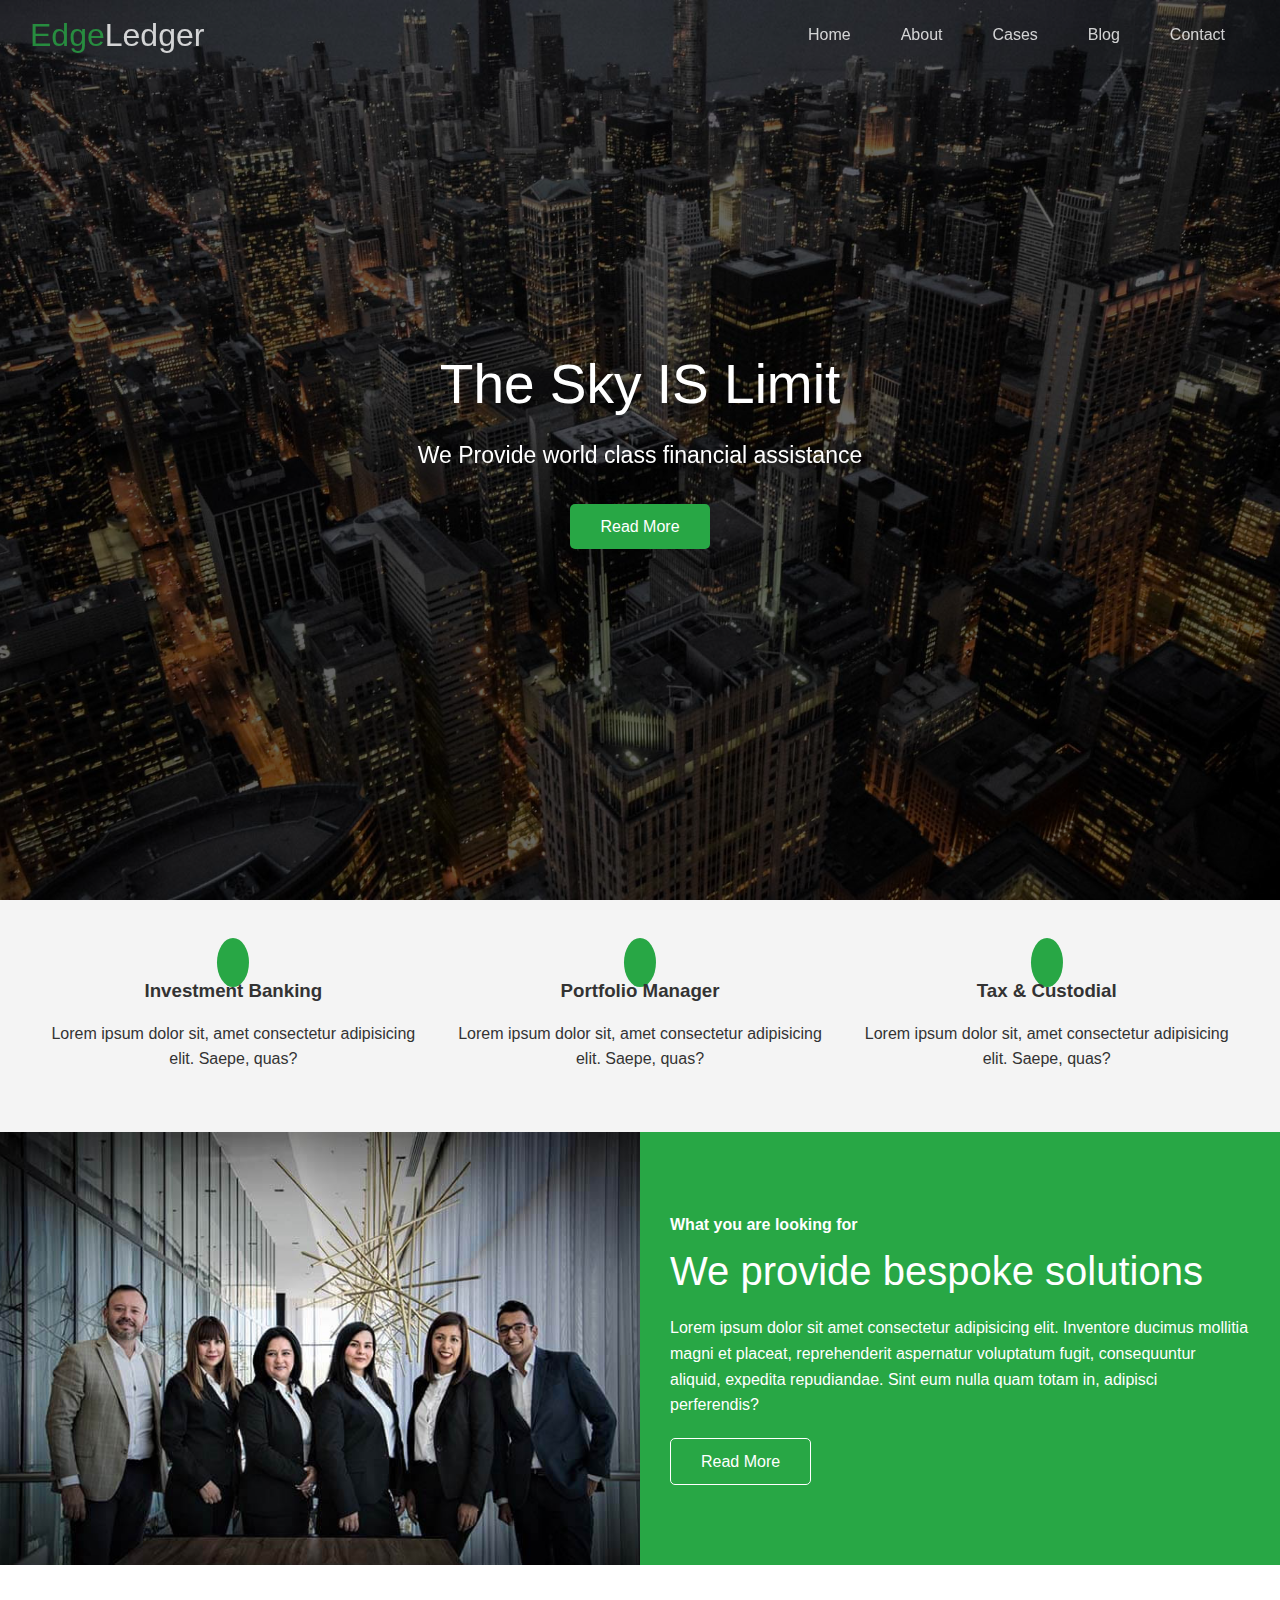
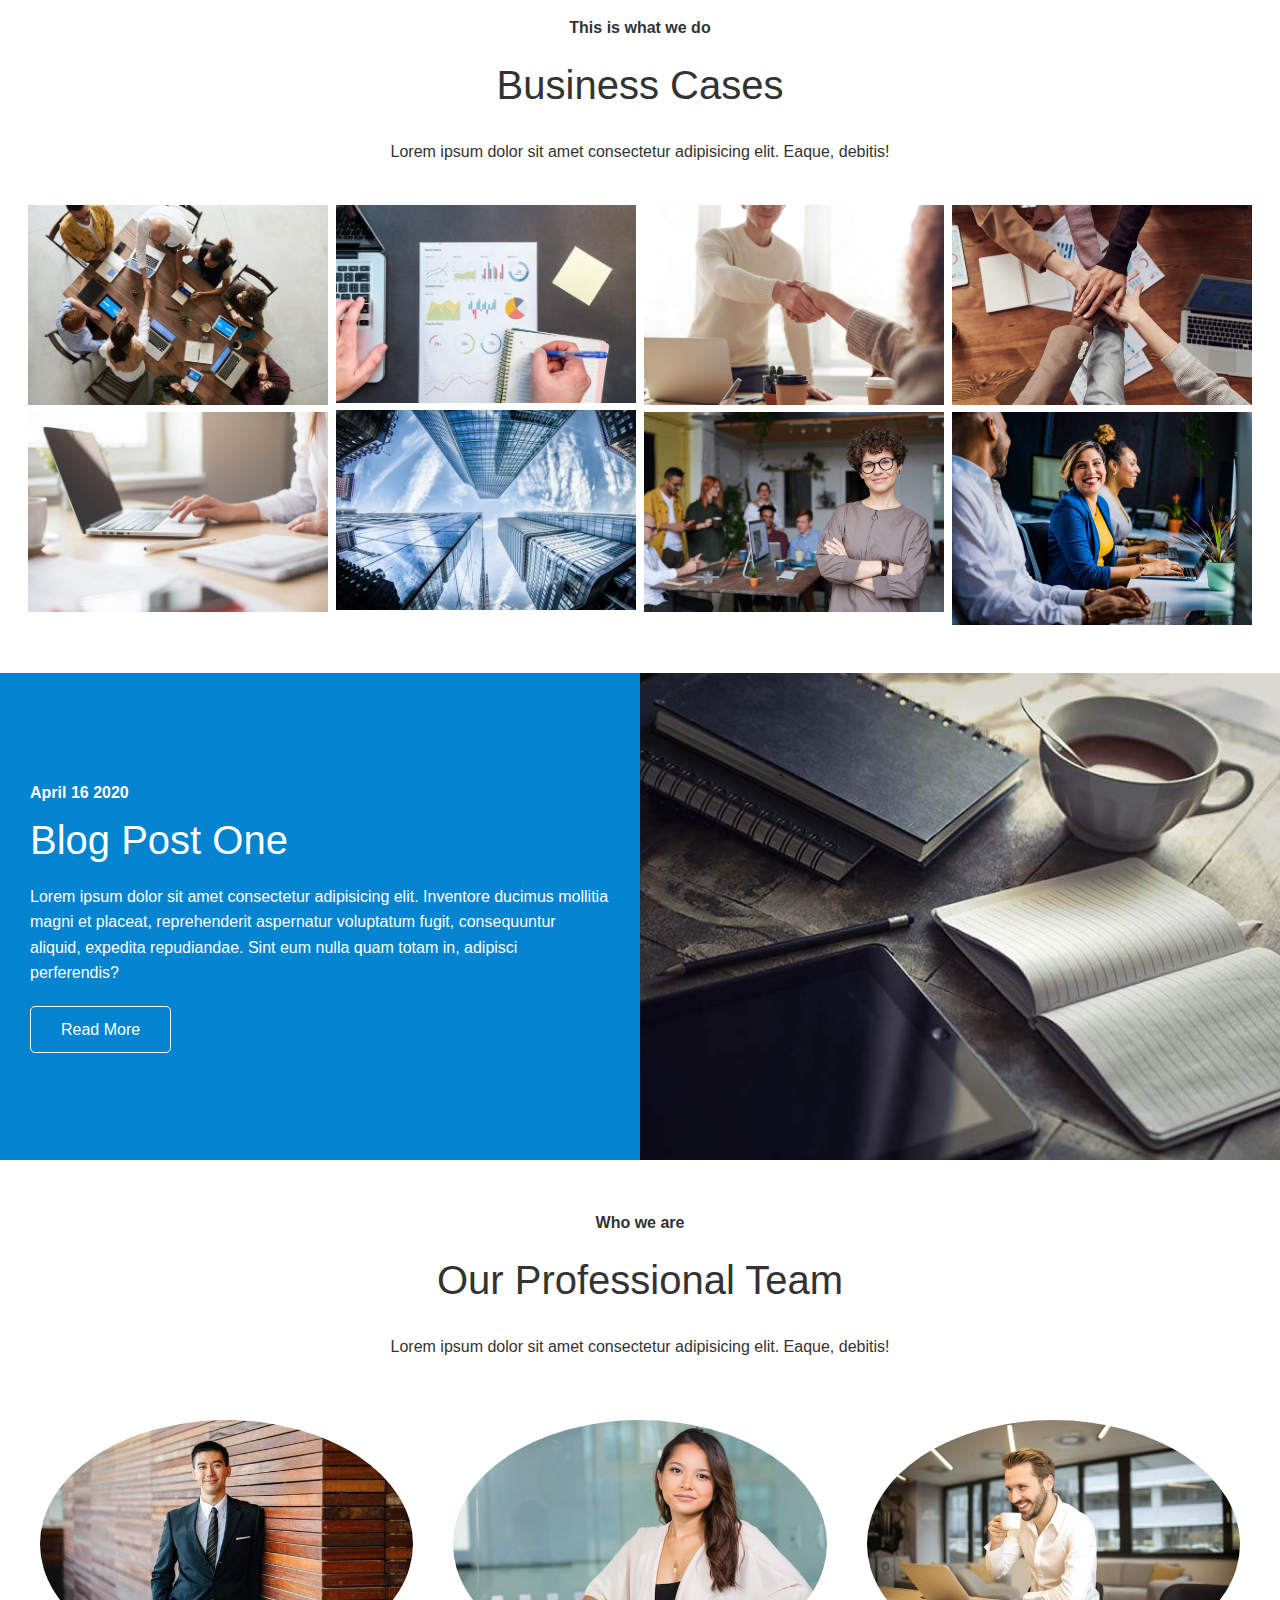
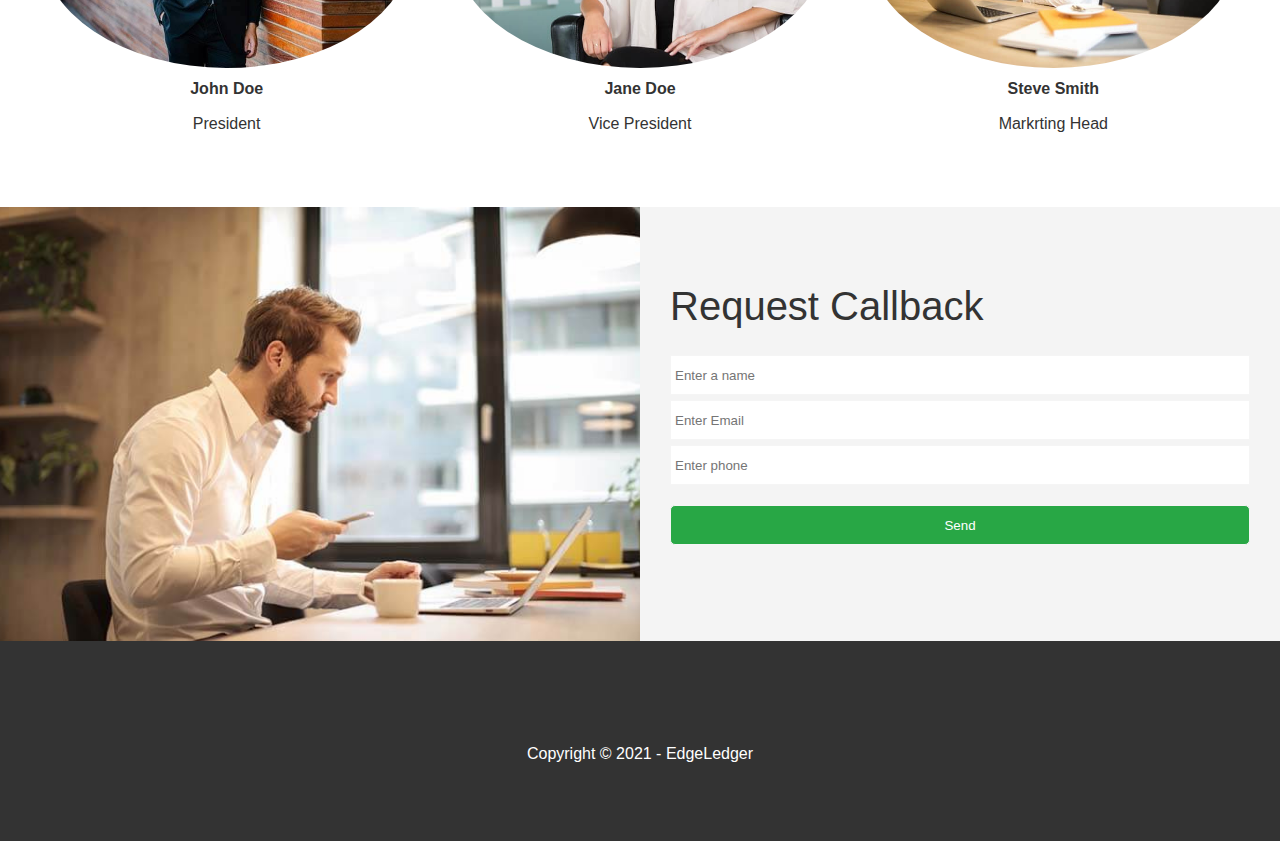
<file: index.html>
<!DOCTYPE html>
<html lang="en">
<head>
    <meta charset="UTF-8">
    <meta name="viewport" content="width=device-width, initial-scale=1.0">
    <link rel="stylesheet" href="css/style.css">
    <link rel="stylesheet" href="css/utilities.css">
    <link rel="stylesheet" href="https://cdnjs.cloudflare.com/ajax/libs/font-awesome/5.15.2/css/all.min.css" integrity="sha512-HK5fgLBL+xu6dm/Ii3z4xhlSUyZgTT9tuc/hSrtw6uzJOvgRr2a9jyxxT1ely+B+xFAmJKVSTbpM/CuL7qxO8w==" crossorigin="anonymous" />
    <title>Welcome To EdgeLedger</title>
</head>
<body>
    <header class="hero">
        <div id="navbar" class="navbar top">
            <h1 class="logo">
                <span class="text-primary"><i class="fas fa-book-open"></i>Edge</span>Ledger
            </h1>
            <nav>
                <ul>
                    <li><a href="#home">Home</a></li>
                    <li><a href="#about">About</a></li>
                    <li><a href="#cases">Cases</a></li>
                    <li><a href="#blog">Blog</a></li>
                    <li><a href="#contact">Contact</a></li>
                </ul>
            </nav>
        </div>

        <div class="content">
            <h1>The Sky IS Limit</h1>
            <p>We Provide world class financial assistance</p>
            <a href="#about" class="btn"><i class="fas fa-chevron-right"></i>Read More</a>
        </div>
    </header>

    <main>
        <section class="about icons bg-light">
            <div class="flex-items">
                <div>
                    <i class="fas fa-university fa-2x"></i>
                    <div>
                        <h3>Investment Banking</h3>
                        <p>Lorem ipsum dolor sit, amet consectetur adipisicing elit. Saepe, quas?</p>
                    </div>
                </div>

                <div>
                    <i class="fas fa-book-reader fa-2x"></i>
                    <div>
                        <h3>Portfolio Manager</h3>
                        <p>Lorem ipsum dolor sit, amet consectetur adipisicing elit. Saepe, quas?</p>
                    </div>
                </div>

                <div>
                    <i class="fas fa-pencil-alt fa-2x"></i>
                    <div>
                        <h3>Tax & Custodial</h3>
                        <p>Lorem ipsum dolor sit, amet consectetur adipisicing elit. Saepe, quas?</p>
                    </div>
                </div>
                
            </div>
        </section>


        <section class="flex-columns">
            <div class="row">
                <div class="column">
                    <div class="column-1">
                        <img src="images/home/people.jpg" alt="">
                    </div>
                </div>

                <div class="column">
                    <div class="column-2 bg-primary">
                        <h4>What you are looking for</h4>
                        <h2>We provide bespoke solutions</h2>
                        <p>Lorem ipsum dolor sit amet consectetur adipisicing elit. Inventore ducimus mollitia magni et placeat,
                             reprehenderit aspernatur voluptatum fugit, consequuntur aliquid,
                             expedita repudiandae. Sint eum nulla quam totam in, adipisci perferendis?</p>
                        <a href="blog.html" class="btn btn-outline"><i class="fas fa-chevron"></i>Read More</a>
                    </div>
                </div>
            </div>
        </section>


        

        <section class="cases cases-info flex-grid section-padding">
            <header class="section-header">
                <h4>This is what we do</h4>
                <h2>Business Cases</h2>
                <p>Lorem ipsum dolor sit amet consectetur adipisicing elit. Eaque, debitis! </p>
            </header>

            <div class="row">
                <div class="column">
                    <img src="images/cases/cases1.jpg" alt="">
                    <img src="images/cases/cases2.jpg" alt="">
                </div>

                <div class="column">
                    <img src="images/cases/cases3.jpg" alt="">
                    <img src="images/cases/cases4.jpg" alt="">
                </div>

                <div class="column">
                    <img src="images/cases/cases5.jpg" alt="">
                    <img src="images/cases/cases6.jpg" alt="">
                </div>

                <div class="column">
                    <img src="images/cases/cases7.jpg" alt="">
                    <img src="images/cases/cases8.jpg" alt="">
                </div>
            </div>
        </section>

        <section class="blog blog-info flex-columns flex-reverse">
            <div class="row">
                <div class="column">
                    <div class="column-1">
                        <img src="images/home/blog.jpg" alt="">
                    </div>
                </div>

                <div class="column">
                    <div class="column-2 bg-secondary">
                        <h4>April 16 2020</h4>
                        <h2>Blog Post One</h2>
                        <p>Lorem ipsum dolor sit amet consectetur adipisicing elit. Inventore ducimus mollitia magni et placeat,
                             reprehenderit aspernatur voluptatum fugit, consequuntur aliquid,
                             expedita repudiandae. Sint eum nulla quam totam in, adipisci perferendis?</p>
                        <a href="#" class="btn btn-outline"><i class="fas fa-chevron"></i>Read More</a>
                    </div>
                </div>
            </div>
        </section>


        <section class="team team-info section-padding">
            <header class="section-header">
                <h4>Who we are</h4>
                <h2>Our Professional Team</h2>
                <p>Lorem ipsum dolor sit amet consectetur adipisicing elit. Eaque, debitis! </p>
            </header>
            <div class="flex-items">
                <div>
                    <img src="images/team//person1.jpg" alt="">
                    <h4>John Doe</h4>
                    <p>President</p>
                </div>

                <div>
                    <img src="images/team//person2.jpg" alt="">
                    <h4>Jane Doe</h4>
                    <p>Vice President</p>
                </div>

                <div>
                    <img src="images/team/person3.jpg" alt="">
                    <h4>Steve Smith</h4>
                    <p>Markrting Head</p>
                </div>
            </div>
        </section>


        <section class="contact contact flex-columns">
            <div class="row">
                <div class="column">
                    <div class="column-1">
                        <img src="images/home/contact.jpg" alt="">
                    </div>
                </div>


                <div class="column">
                    <div class="column-2 bg-light">
                        <h2>Request Callback</h2>
                        <form action="" class="callback-form">
                            <div class="form-control">
                                <label for="name"></label>
                                <input type="text" name="name" id="name" placeholder="Enter a name">
                            </div>

                            <div class="form-control">
                                <label for="email"></label>
                                <input type="email" name="email" id="email" placeholder="Enter Email">
                            </div>

                            <div class="form-control">
                                <label for="phone"></label>
                                <input type="text" name="phone" id="phone" placeholder="Enter phone">
                            </div>

                            <input type="submit" value="Send" class="btn">
                        </form>
                    </div>
                </div>
            </div>
        </section>
    </main>

    <footer class="footer bg-dark">
        <div class="social">
            <a href=""><i class="fab fa-facebook fa-3x"></i></a>
            <a href=""><i class="fab fa-twitter fa-3x"></i></a>
            <a href=""><i class="fab fa-youtube fa-3x"></i></a>
            <a href=""><i class="fab fa-linkedin fa-3x9"></i></a>
        </div>
        <p>Copyright &copy; 2021 - EdgeLedger</p>
    </footer>

    <script>
        const navbar=document.getElementById('navbar');
        let scrolled=false;
        window.onscroll=function() {
            if(window.pageYOffset>100){
                navbar.classList.remove('top');
                if(!scrolled) {
                    navbar.style.transform='translateY(-70px)';
                }
                setTimeout(function(){
                    navbar.style.transform='translateY(0)';
                    scrolled=true;
                },3000);
            } else {
                navbar.classList.add('top');
                scrolled=false;
            }
        }
    </script>
</body>
</html>
</file>
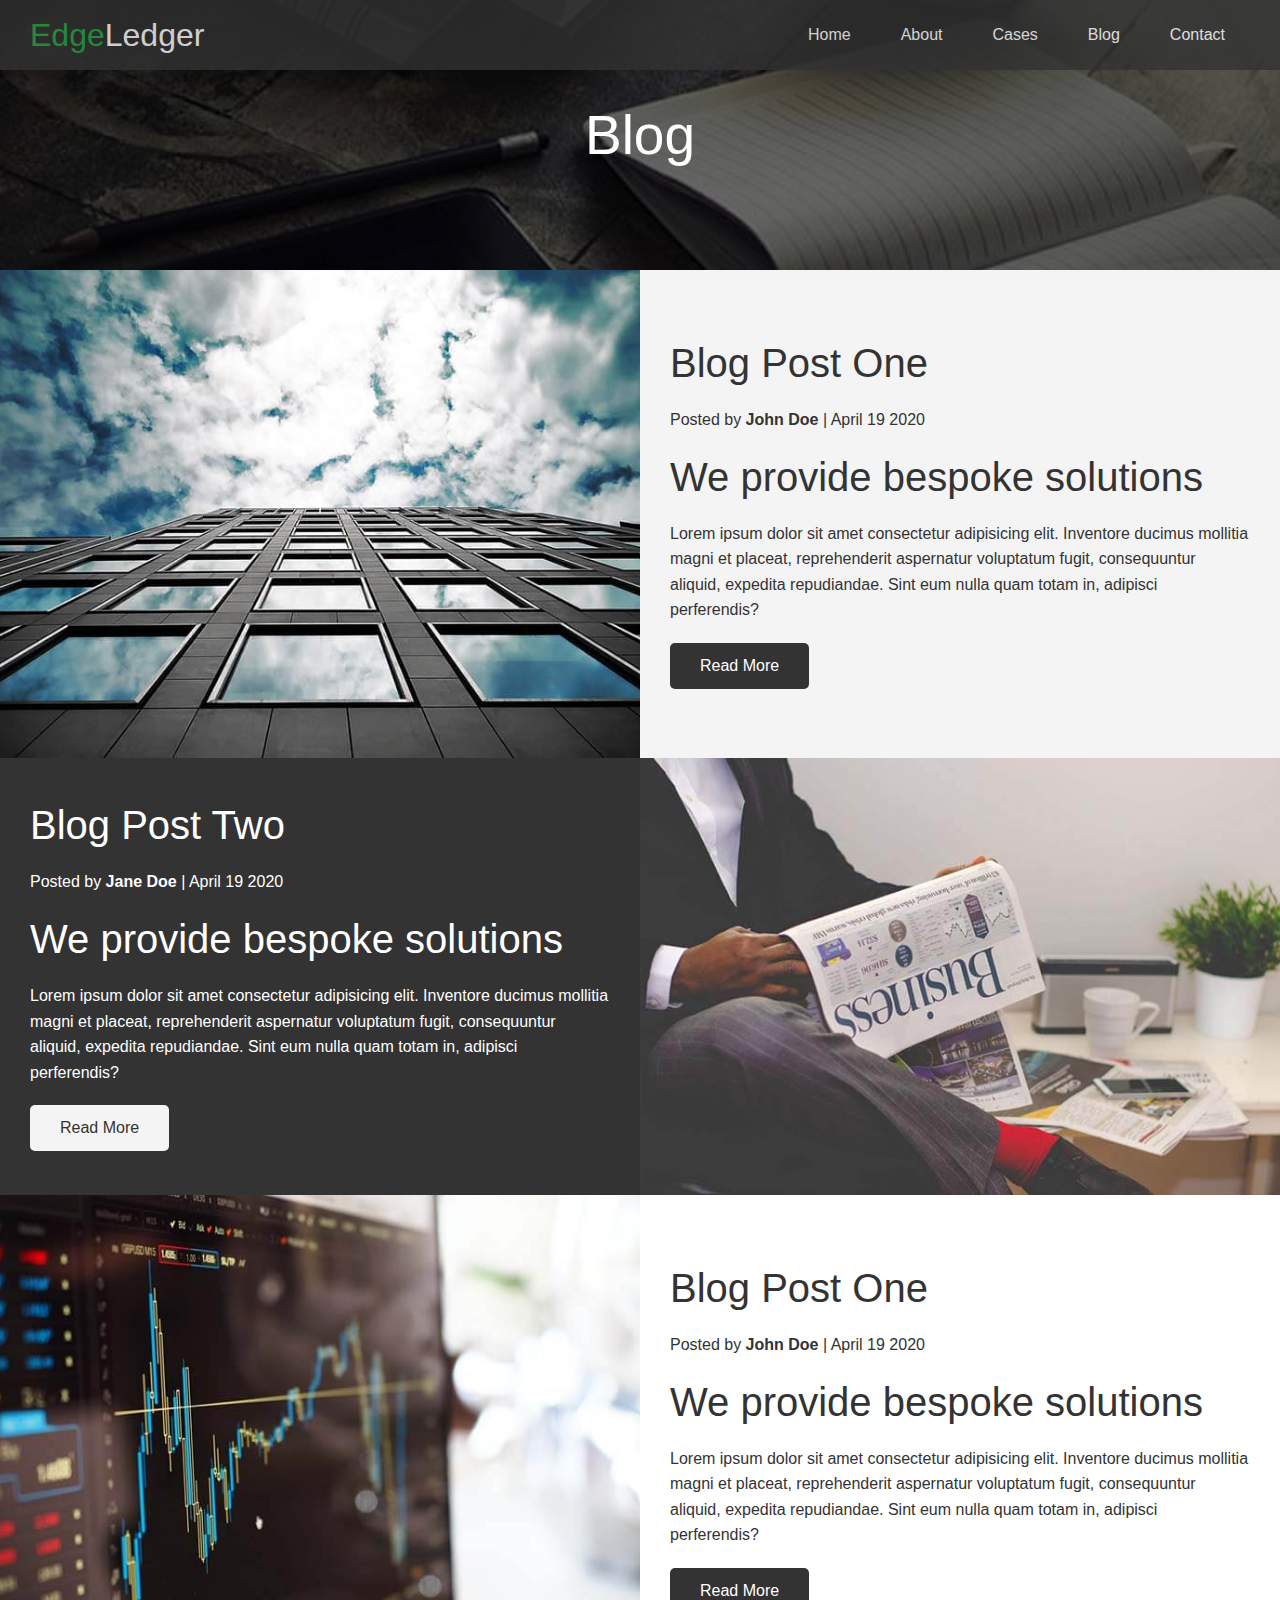
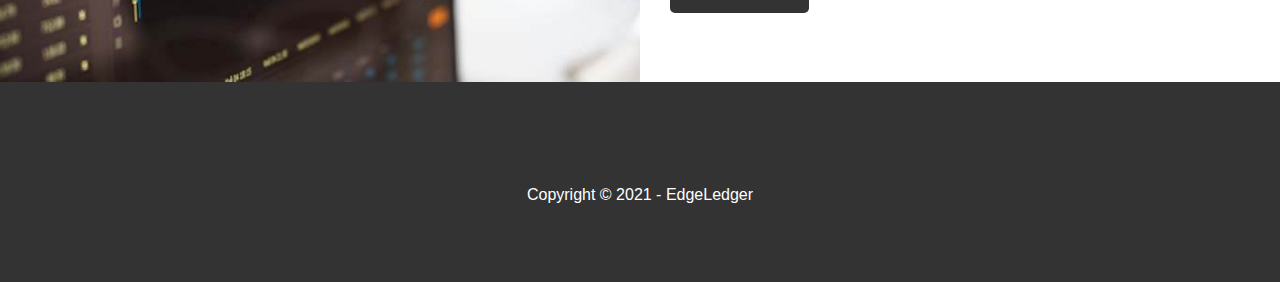
<file: blog.html>
<!DOCTYPE html>
<html lang="en">
<head>
    <meta charset="UTF-8">
    <meta name="viewport" content="width=device-width, initial-scale=1.0">
    <link rel="stylesheet" href="css/style.css">
    <link rel="stylesheet" href="css/utilities.css">
    <link rel="stylesheet" href="https://cdnjs.cloudflare.com/ajax/libs/font-awesome/5.15.2/css/all.min.css" integrity="sha512-HK5fgLBL+xu6dm/Ii3z4xhlSUyZgTT9tuc/hSrtw6uzJOvgRr2a9jyxxT1ely+B+xFAmJKVSTbpM/CuL7qxO8w==" crossorigin="anonymous" />
    <title>Read Our Blog</title>
</head>
<body>
    <header class="hero blog">
        <div id="navbar" class="navbar">
            <h1 class="logo">
                <span class="text-primary"><i class="fas fa-book-open"></i>Edge</span>Ledger
            </h1>
            <nav>
                <ul>
                    <li><a href="index.html">Home</a></li>
                    <li><a href="index.html#about">About</a></li>
                    <li><a href="index.html#cases">Cases</a></li>
                    <li><a href="index.html#blog">Blog</a></li>
                    <li><a href="index.html#contact">Contact</a></li>
                </ul>
            </nav>
        </div>

        <div class="content">
            <h1>Blog</h1>
        </div>
    </header>

    <main>
        <article class="flex-columns">
            <div class="row">
                <div class="column">
                    <div class="column-1">
                        <img src="images/blog/blog1.jpg" alt="">
                    </div>
                </div>

                <div class="column">
                    <div class="column-2 bg-light">
                        <h2>Blog Post One</h2>
                        <p class="meta">
                            <i class="fas fa-user"></i>Posted by <strong>John Doe</strong> | April 19 2020
                        </p>
                        <h2>We provide bespoke solutions</h2>
                        <p>Lorem ipsum dolor sit amet consectetur adipisicing elit. Inventore ducimus mollitia magni et placeat,
                             reprehenderit aspernatur voluptatum fugit, consequuntur aliquid,
                             expedita repudiandae. Sint eum nulla quam totam in, adipisci perferendis?</p>
                        <a href="post.html" class="btn btn-dark"><i class="fas fa-chevron"></i>Read More</a>
                    </div>
                </div>
            </div>
        </article>



        <article class="flex-columns flex-reverse">
            <div class="row">
                <div class="column">
                    <div class="column-1">
                        <img src="images/blog/blog2.jpg" alt="">
                    </div>
                </div>

                <div class="column">
                    <div class="column-2 bg-dark">
                        <h2>Blog Post Two</h2>
                        <p class="meta">
                            <i class="fas fa-user"></i>Posted by <strong>Jane Doe</strong> | April 19 2020
                        </p>
                        <h2>We provide bespoke solutions</h2>
                        <p>Lorem ipsum dolor sit amet consectetur adipisicing elit. Inventore ducimus mollitia magni et placeat,
                             reprehenderit aspernatur voluptatum fugit, consequuntur aliquid,
                             expedita repudiandae. Sint eum nulla quam totam in, adipisci perferendis?</p>
                        <a href="post.html" class="btn btn-light"><i class="fas fa-chevron"></i>Read More</a>
                    </div>
                </div>
            </div>
        </article>

        <article class="flex-columns">
            <div class="row">
                <div class="column">
                    <div class="column-1">
                        <img src="images/blog/blog3.jpg" alt="">
                    </div>
                </div>

                <div class="column">
                    <div class="column-2 bg-Three">
                        <h2>Blog Post One</h2>
                        <p class="meta">
                            <i class="fas fa-user"></i>Posted by <strong>John Doe</strong> | April 19 2020
                        </p>
                        <h2>We provide bespoke solutions</h2>
                        <p>Lorem ipsum dolor sit amet consectetur adipisicing elit. Inventore ducimus mollitia magni et placeat,
                             reprehenderit aspernatur voluptatum fugit, consequuntur aliquid,
                             expedita repudiandae. Sint eum nulla quam totam in, adipisci perferendis?</p>
                        <a href="post.html" class="btn btn-dark"><i class="fas fa-chevron"></i>Read More</a>
                    </div>
                </div>
            </div>
        </article>
    </main>

    <footer class="footer bg-dark">
        <div class="social">
            <a href=""><i class="fab fa-facebook fa-3x"></i></a>
            <a href=""><i class="fab fa-twitter fa-3x"></i></a>
            <a href=""><i class="fab fa-youtube fa-3x"></i></a>
            <a href=""><i class="fab fa-linkedin fa-3x9"></i></a>
        </div>
        <p>Copyright &copy; 2021 - EdgeLedger</p>
    </footer>
</body>
</html>
</file>
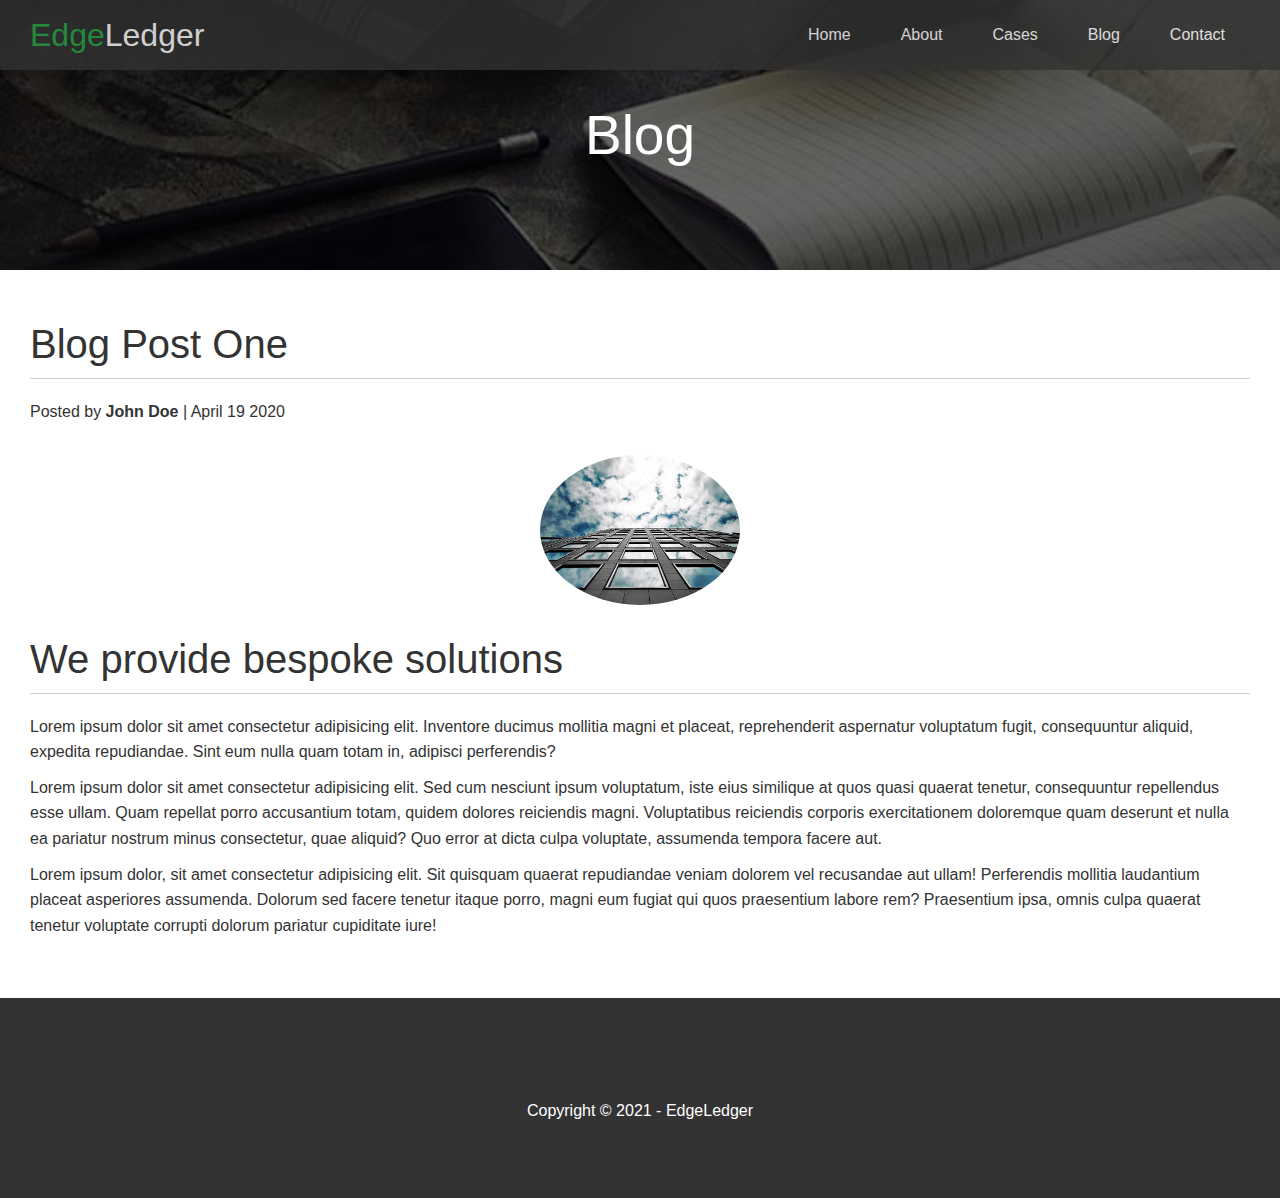
<file: post.html>
<!DOCTYPE html>
<html lang="en">
<head>
    <meta charset="UTF-8">
    <meta name="viewport" content="width=device-width, initial-scale=1.0">
    <link rel="stylesheet" href="css/style.css">
    <link rel="stylesheet" href="css/utilities.css">
    <link rel="stylesheet" href="https://cdnjs.cloudflare.com/ajax/libs/font-awesome/5.15.2/css/all.min.css" integrity="sha512-HK5fgLBL+xu6dm/Ii3z4xhlSUyZgTT9tuc/hSrtw6uzJOvgRr2a9jyxxT1ely+B+xFAmJKVSTbpM/CuL7qxO8w==" crossorigin="anonymous" />
    <title>Post One</title>
</head>
<body>
    <header class="hero blog">
        <div id="navbar" class="navbar">
            <h1 class="logo">
                <span class="text-primary"><i class="fas fa-book-open"></i>Edge</span>Ledger
            </h1>
            <nav>
                <ul>
                    <li><a href="index.html">Home</a></li>
                    <li><a href="index.html#about">About</a></li>
                    <li><a href="index.html#cases">Cases</a></li>
                    <li><a href="index.html#blog">Blog</a></li>
                    <li><a href="index.html#contact">Contact</a></li>
                </ul>
            </nav>
        </div>

        <div class="content">
            <h1>Blog</h1>
        </div>
    </header>

    <main>
        <section class="post">
            <h2>Blog Post One</h2>
            <p class="meta">
                <i class="fas fa-user"></i>Posted by <strong>John Doe</strong> | April 19 2020
            </p>
            <img src="images/blog/blog1.jpg" alt="">
            <h2>We provide bespoke solutions</h2>
            <p>Lorem ipsum dolor sit amet consectetur adipisicing elit. Inventore ducimus mollitia magni et placeat,
                 reprehenderit aspernatur voluptatum fugit, consequuntur aliquid,
                 expedita repudiandae. Sint eum nulla quam totam in, adipisci perferendis?</p>

            <p>Lorem ipsum dolor sit amet consectetur adipisicing elit. Sed cum nesciunt ipsum voluptatum, iste eius similique at quos quasi quaerat tenetur, consequuntur repellendus esse ullam. Quam repellat porro accusantium totam, quidem dolores reiciendis magni. Voluptatibus reiciendis corporis exercitationem doloremque quam deserunt et nulla ea pariatur nostrum minus consectetur, quae aliquid? Quo error at dicta culpa voluptate, assumenda tempora facere aut.</p>
            
            <p>Lorem ipsum dolor, sit amet consectetur adipisicing elit. Sit quisquam quaerat repudiandae veniam dolorem vel recusandae aut ullam! Perferendis mollitia laudantium placeat asperiores assumenda. Dolorum sed facere tenetur itaque porro, magni eum fugiat qui quos praesentium labore rem? Praesentium ipsa, omnis culpa quaerat tenetur voluptate corrupti dolorum pariatur cupiditate iure!</p>


        
        </section>
    </main>

    <footer class="footer bg-dark">
        <div class="social">
            <a href=""><i class="fab fa-facebook fa-3x"></i></a>
            <a href=""><i class="fab fa-twitter fa-3x"></i></a>
            <a href=""><i class="fab fa-youtube fa-3x"></i></a>
            <a href=""><i class="fab fa-linkedin fa-3x9"></i></a>
        </div>
        <p>Copyright &copy; 2021 - EdgeLedger</p>
    </footer>
</body>
</html>
</file>
<file: css/style.css>
@import url('https://fonts.googleapis.com/css2?family=Open+Sans:wght@300;400&display=swap');

* {
    box-sizing: border-box;
    padding: 0;
    margin: 0;
}

body {
    font-family: 'Open Sana', sans-serif;
    background: #fff;
    color: #333;
    line-height: 1.6;
}

ul {
    list-style: none;
}

a {
    color: #333;
    text-decoration: none;
}

h1,h2 {
    font-weight: 300;
    line-height: 1.2;
}

p {
    margin: 10px 0;
}

img {
    width: 100%;
}
/*Start header*/
/*start navbar*/
.navbar {
    display: flex;
    align-items: center;
    justify-content: space-between;
    background-color: #333;
    color: #fff;
    opacity: 0.8;
    width: 100%;
    height: 70px;
    position: fixed;
    top: 0;
    padding: 0 30px;
    transition: 1s ease-in ;
}

.navbar.top {
    background: transparent;
}

.navbar a {
    color: #fff;
    padding: 10px 20px;
    margin:  0 5px;
}

.navbar a:hover{
    border-bottom: #28a745 2px solid;
}

.navbar ul {
    display: flex;
}

.navbar .logo {
    font-weight: 400;
}


/*End navbar*/

.hero {
    background: url('../images/home/showcase.jpg') no-repeat center center/cover;
    height: 100vh;
    position: relative;
    color: #fff;
}

.hero .content {
    display: flex;
    flex-direction: column;
    align-items: center;
    justify-content: center;
    text-align: center;
    height: 100%;
    padding: 0 20px;
}

.hero .content h1 {
    font-size: 55px;
}

.hero .content p {
    font-size: 23px;
    max-width: 600px;
    margin: 20px 0 30px;
}

.hero::before {
    content: '';
    position: absolute;
    top: 0;
    left: 0;
    width: 100%;
    height: 100%;
    background: rgba(0,0,0,0.6);
}

.hero * {
    z-index: 0;
}

.hero.blog {
    background:url(../images/home/blog.jpg) no-repeat center center/cover;
    height: 30vh;
}

/*End header*/

/*Start about*/
/*icons*/
.icons {
    padding: 30px;
}

.icons h3 {
    font-weight: bold;
    margin-bottom: 15px;
}

.icons i {
    background-color: #28a745;
    color: #fff;
    padding: 1rem;
    border-radius: 50%;
    margin-bottom: 15px;
    

}

/*End about*/

/*start solutions*/


/*end solutions*/


.cases-info img:hover {
    opacity: 0.7;
}

.team img {
    border-radius: 50%;
}


/*callback form*/

.callback-form {
    width: 100%;
    padding: 20px 0;
}

.callback-form label {
    display: block;
    margin-bottom: 5px;
}

.callback-form .form-conrol {
    margin-bottom: 15px;
}

.callback-form input {
    width: 100%;
    padding: 4px;
    height: 40px;
    border: #f5f5f5 1px solid;
}

.callback-form input:focus {
    outline-color: #28a745;;
}

.callback-form .btn {
    padding: 12px 0;
    margin-top: 20px;
}


/*post*/
.post {
    padding: 50px 30px;
}

.post h2 {
    font-size: 40px;
    margin-bottom: 20px;
    padding-bottom: 10px;
    border-bottom: #ccc solid 1px;

}

.post .meta {
    margin-bottom: 30px;
}

.post img {
    width: 200px;
    border-radius: 50%;
    display: block;
    margin: 0 auto 30px;

}

/*footer*/
.footer {
    display: flex;
    flex-direction: column;
    align-items: center;
    justify-content: center;
    text-align: center;
    height: 200px;
}

.footer a {
    color: white;
}

.footer a:hover {
    color: #28a745;
}

.footer .social > * {
    margin-right: 30px;
}



/*media*/

@media screen and (max-width: 768px) {
    .navbar {
        flex-direction: column;
        height: 120px;
        padding: 20px;
    }

    .navbar a {
        padding: 10px 10px;
        margin: 0 3px;
    }

    .flex-items {
        flex-direction: column;
    }

    .flex-columns .row .column, .flex-grid .row .column {
        flex: 100%;
        max-width: 100%;
    }
    .flex-grid .row .column {
        flex: 100%;
        max-width: 50%;
    }

    .team img {
        width: 70%;
    }
}
</file>
<file: css/utilities.css>
/*Text colors*/
.text-primary {
    color: #28a745;
}

.text-secondary {
    color: #0284d0;
}

.btn {
    cursor: pointer;
    display: inline-block;
    padding: 10px 30px;
    color: #fff;
    background-color: #28a745;
    border: none;
    border-radius: 5px;
}

.btn:hover {
    opacity: 0.8;
}

.btn-primary, .bg-primary {
    background: #28a745;
    color: #fff;
}

.btn-secondary ,.bg-secondary{
    background: #0284d0;
    color: #fff;
}

.btn-dark, .bg-dark{
    background: #333;
    color: #fff;
}

.btn-light, .bg-light {
    background: #f4f4f4;
    color: #333;
}

.btn-outline {
    background: transparent;
    border: 1px solid #fff;
}


/*flex column*/

.flex-items {
    display: flex;
    text-align: center;
    justify-content: center;
    height: 100%;
}

.flex-items > div {
    padding: 20px;
}

.flex-columns.flex-reverse .row {
    flex-direction: row-reverse;
}

.flex-columns .row {
    display: flex;
    flex-direction: row;
    flex-wrap: wrap;
    width: 100%;
}

.flex-columns .column {
    display: flex;
    flex-direction: column;
    flex-basis: 100%;
    flex: 1;
}


.flex-columns .column .column-1,
.flex-columns .column .column-2 {
    height: 100%;
}

.flex-columns img {
    width: 100%;
    height: 100%;
    object-fit: cover;
}

.flex-columns .column-2 {
    display: flex;
    flex-direction: column;
    align-items: flex-start;
    justify-content: center;
    padding: 30px;

}

.flex-columns h2 {
    font-size: 40px;
    font-weight: 100;
}

.flex-columns h4 {
    margin-bottom: 10px;
}

.flex-columns p {
    margin: 20px 0;
}


/*section header*/
.section-header {
    padding: 30px;
    display: flex;
    flex-direction: column;
    justify-content: center;
    text-align: center;
}

.section-header h2 {
    font-size: 40px;
    margin: 20px 0;
}

.section-padding {
    padding: 20px 20px 40px;
}


/*flex grid*/

.flex-grid .row {
    display: flex;
    flex-wrap: wrap;
    padding: 0 4px;
}

.flex-grid .column {
    flex: 25%;
    max-width: 25%;
    padding: 0 4px;
}
</file>
